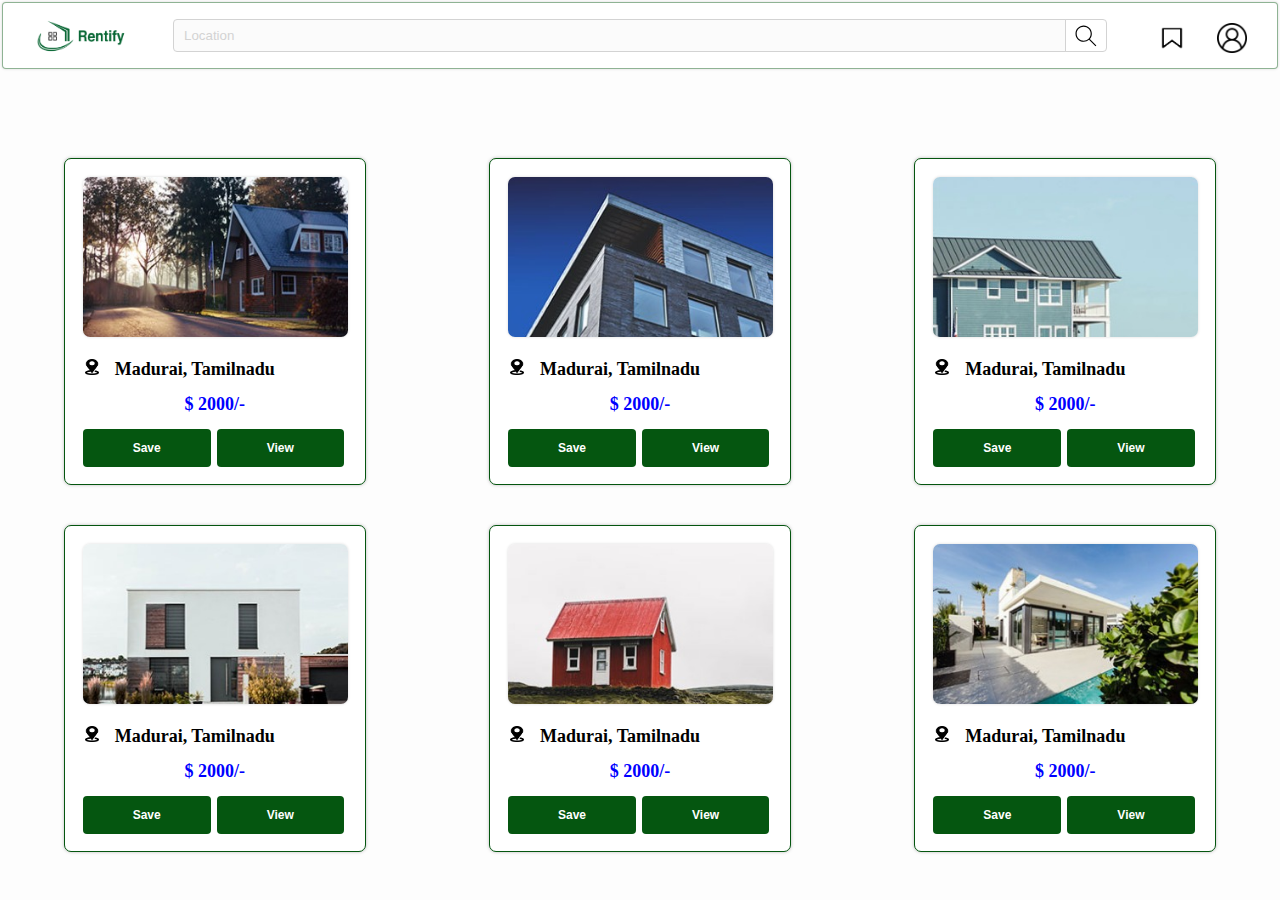
<file: index.html>
<html>
    <head>
        <link rel="stylesheet" href="../css/index.css">
    </head>
    <body>

        <div class="header">
            <div class="logo-side">
                <div class="logo-side-flex">
                    <img class="rentify-logo" src="../rentify-images/Rentify.png">
                </div>
            </div>
            <div class="search-side">
                <div class="search-side-flex">
                    <input class="text" type="text" placeholder="Location">
                    <button class="search">
                        <img class="search-image" src="../rentify-images/search.svg">
                        <div class="search-tooltip">Search</div>
                    </button>
                </div>
            </div>
            <div class="other-side">
                <div class="logo-side-flex">
                    <a href="../save.html">
                        <div class="save-image">
                            <img class="header-save-image" src="../rentify-images/—Pngtree—line icon save_5784773.png">
                            <div class="save-tooltip">Save</div>
                        </div>
                    </a>
                    <div>
                        <div class="header-login js-header-login">
                            <img class="header-save-image" src="../rentify-images/user.png">
                            <div class="login-tooltip">Login</div>
                        </div>
                    </div>
                </div>
                <div class="js-loginopacity">

                </div>
            </div>
        </div>


        <div class="grid-rentify">
            
            <div class="flex-rentify">
                <div class="rentifydetail">
                    <div class="rentify-image">
                            <img class="images" src="../rentify-images/WhatsApp Image 2024-06-06 at 3.03.54 PM (1).jpeg">
                    </div>
                    <div class="rentify-details">
                        <img class="location" src="../rentify-images/pngwing.com.png">
                        <div class="rentify-place">Madurai, Tamilnadu</div>
                        <div class="amount">
                            $ 2000/-
                        </div>
                        <div>
                            <button class="save">Save</button>
                            <a href="../view.html">  
                            <button class="view">View</button>
                            </a>
                        </div>
                    </div>
                </div>
            </div>
            
            <div class="flex-rentify">
                <div class="rentifydetail">
                    <div class="rentify-image">
                            <img class="images" src="../rentify-images/WhatsApp Image 2024-06-06 at 3.03.54 PM (2).jpeg">
                    </div>
                    <div class="rentify-details">
                        <img class="location" src="../rentify-images/pngwing.com.png">
                        <div class="rentify-place">Madurai, Tamilnadu</div>
                        <div class="amount">
                            $ 2000/-
                        </div>
                        <div>
                            <button class="save">Save</button>
                            <button class="view">View</button>
                        </div>
                    </div>
                </div>
            </div>

            <div class="flex-rentify">
                <div class="rentifydetail">
                    <div class="rentify-image">
                            <img class="images" src="../rentify-images/WhatsApp Image 2024-06-06 at 3.03.54 PM (3).jpeg">
                    </div>
                    <div class="rentify-details">
                        <img class="location" src="../rentify-images/pngwing.com.png">
                        <div class="rentify-place">Madurai, Tamilnadu</div>
                        <div class="amount">
                            $ 2000/-
                        </div>
                        <div>
                            <button class="save">Save</button>
                            <button class="view">View</button>
                        </div>
                    </div>
                </div>
            </div>

            <div class="flex-rentify">
                <div class="rentifydetail">
                    <div class="rentify-image">
                            <img class="images" src="../rentify-images/WhatsApp Image 2024-06-06 at 3.04.09 PM.jpeg">
                    </div>
                    <div class="rentify-details">
                        <img class="location" src="../rentify-images/pngwing.com.png">
                        <div class="rentify-place">Madurai, Tamilnadu</div>
                        <div class="amount">
                            $ 2000/-
                        </div>
                        <div>
                            <button class="save">Save</button>
                            <button class="view">View</button>
                        </div>
                    </div>
                </div>
            </div>

            <div class="flex-rentify">
                <div class="rentifydetail">
                    <div class="rentify-image">
                            <img class="images" src="../rentify-images/WhatsApp Image 2024-06-06 at 3.03.54 PM.jpeg">
                    </div>
                    <div class="rentify-details">
                        <img class="location" src="../rentify-images/pngwing.com.png">
                        <div class="rentify-place">Madurai, Tamilnadu</div>
                        <div class="amount">
                            $ 2000/-
                        </div>
                        <div>
                            <button class="save">Save</button>
                            <button class="view">View</button>
                        </div>
                    </div>
                </div>
            </div>

            <div class="flex-rentify">
                <div class="rentifydetail">
                    <div class="rentify-image">
                            <img class="images" src="../rentify-images/WhatsApp Image 2024-06-06 at 3.04.09 PM (1).jpeg">
                    </div>
                    <div class="rentify-details">
                        <img class="location" src="../rentify-images/pngwing.com.png">
                        <div class="rentify-place">Madurai, Tamilnadu</div>
                        <div class="amount">
                            $ 2000/-
                        </div>
                        <div>
                            <button class="save">Save</button>
                            <button class="view">View</button>
                        </div>
                    </div>
                </div>
            </div>
        </div>

        <script  type="module" src="../js/index.js"></script>
    </body>
</html>
</file>
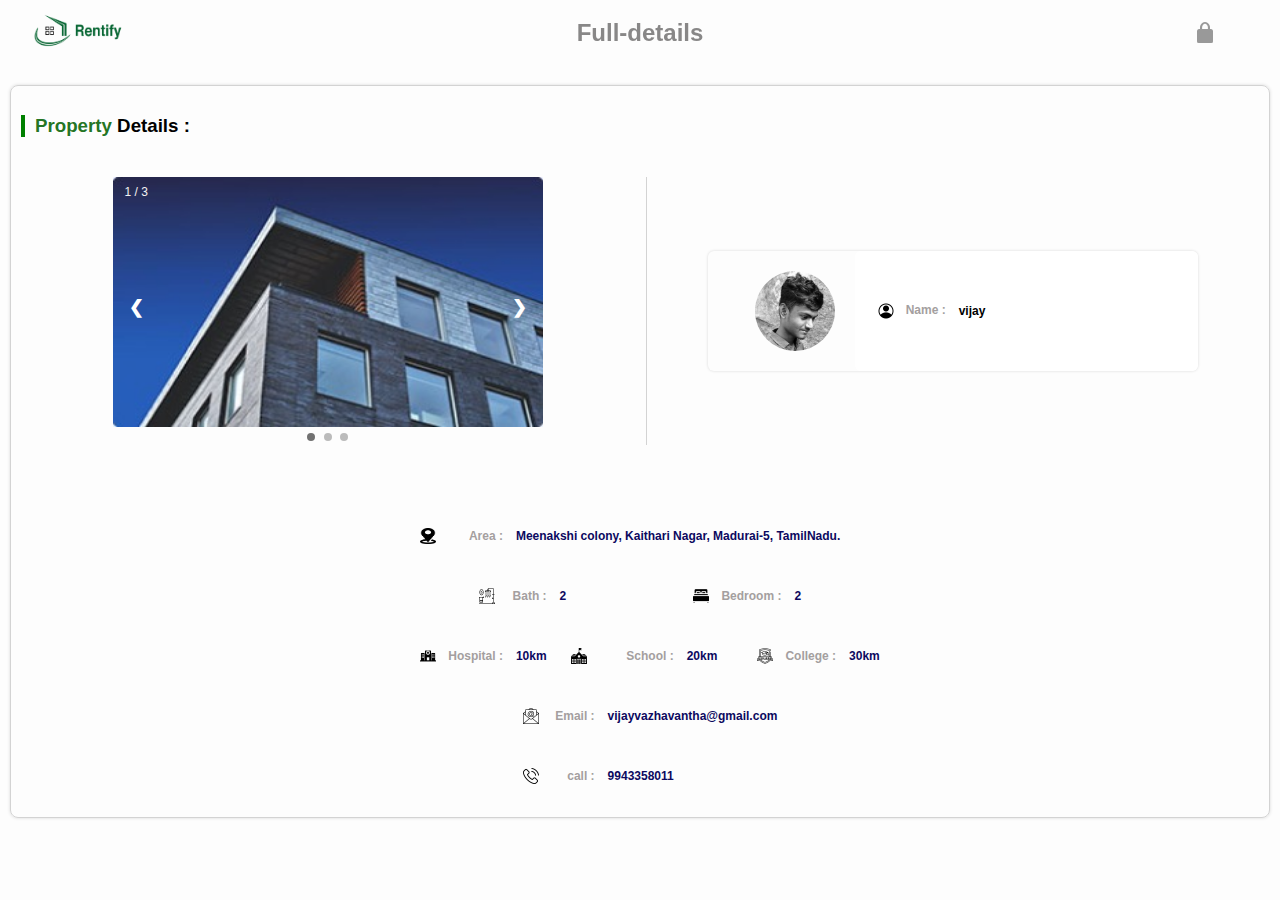
<file: fulldetail.html>
<html>
    <head>
        <link rel="stylesheet" href="saveslideimage.css">
        <link rel="stylesheet" href="fulldetail.css">
    </head>
    <body>

        <div class="header-side" style="z-index: 100;">
            <div class="logo-side">
                <div class="logo">
                    <img class="rentify-logo" src="Rentify.png">
                </div>
            </div>
            <div class="purpose-of-head">
                <div class="saves">
                    Full-details
                </div>
            </div>
            <div class="lock">
                <div class="logo">
                    <img src="checkout-lock-icon.png">
                </div>
            </div>
        </div>

        <div class="full-rentify-detail">
            <h3 class="perowner-heading"><span class="prop-design">Property</span> Details :</h3>
            <div class="gride-property">
                
                <div class="slideshow">
                    <div style="display:flex;justify-content: center;align-items: center;">
                    <!-- Slideshow container -->
                    <div class="slideshow-container">
        
                        <!-- Full-width images with number and caption text -->
                        <div class="mySlides fade" style="display:inline-block">
                        <div class="numbertext">1 / 3</div>
                        <img class="slideimage"src="WhatsApp Image 2024-06-06 at 3.03.54 PM (2).jpeg" style="width:100%">
                        </div>
                    
                        <div class="mySlides fade">
                        <div class="numbertext">2 / 3</div>
                        <img class="slideimage" src="WhatsApp Image 2024-06-07 at 8.22.19 PM (1).jpeg" style="width:100%">
                        
                        </div>
                    
                        <div class="mySlides fade">
                        <div class="numbertext">3 / 3</div>
                        <img class="slideimage" src="WhatsApp Image 2024-06-07 at 8.22.19 PM.jpeg" style="width:100%">
                        
                        </div>
                    
                        <!-- Next and previous buttons -->
                        <div class="prev" onclick="plusSlides(-1)">&#10094;</div>
                        <a class="next" onclick="plusSlides(1)">&#10095;</a>
                        </div>
                        <br>
                    </div>
        
                    <div>
                        <div style="text-align:center;">
                            <span class="dot" onclick="currentSlide(1)"></span>
                            <span class="dot" onclick="currentSlide(2)"></span>
                            <span class="dot" onclick="currentSlide(3)"></span>
                        </div>
                    </div>
                </div>

                <div class="owner-detaill">
                    <div class="owner-detail">
                        <div class="owner-image">
                            <div>
                                <img class="image" src="339056611_1387431208711129_6967902030961636431_n (2).jpg">
                            </div>
                        </div>
                        <div class="owner-details">
                            <table>
                                <tr>
                                    <td class="texts">
                                        <img class="logos" src="account.png">
                                        Name :
                                    </td>
                                    <td class="texts" style="color:black; padding-left:10px;">vijay</td>
                                </tr>
                            </table>
                        </div>
                    </div>
                </div>

            </div>
            
            
            <h3 class="perowner-heading"><span class="prop-design"></span> </h3>
            
            
            <div class="full-details">
                <table border="0">
                    <tr>
                        <td  class="texts" align="end">
                            <img class="logos" src="pngwing.com.png">
                        </td>
                        <td  class="texts" align="end">
                            Area :
                        </td>
                        <td colspan="7"  class="texts" style="color:rgb(12, 9, 95); padding-left:10px;">
                            Meenakshi colony, Kaithari Nagar, Madurai-5, TamilNadu.
                        </td>
                    </tr>
                    <tr>
                        <td align="end" colspan="2"  class="texts">
                            <img class="logos" src="shower.png">
                        
                        </td>
                        <td  class="texts" align="end">
                            Bath :
                        </td>
                        <td class="texts" style="color:rgb(12, 9, 95);padding-left:10px;">2</td>
                        <td align="end" colspan="2"  class="texts">
                            <img class="logos" src="double-bed.png">
                            
                        </td>
                        <td  class="texts" align="end">
                            Bedroom :
                        </td>
                        <td class="texts" style="color:rgb(12, 9, 95); padding-left:10px;
                        ">2</td>
                    </tr>
                    <tr>
                        <td align="end" class="texts">
                            <img class="logos" src="hospital-buildings (1).png">
                            
                        </td>
                        <td  class="texts" align="end">
                            Hospital :
                        </td>
                        <td  class="texts" style="color:rgb(12, 9, 95); padding-left:10px;">10km</td>
                        <td align="end" class="texts">
                            <img class="logos" src="school.png">
                        
                        </td>
                        <td  class="texts" align="end">
                            School :
                        </td>
                        <td  class="texts" style="color:rgb(12, 9, 95); padding-left:10px;">20km</td>
                        <td align="end" class="texts">
                            <img class="logos" src="college.png">
                            
                        </td>
                        <td  class="texts" align="end">
                            College :
                        </td>
                        <td  class="texts" style="color:rgb(12, 9, 95);padding-left:10px;">30km</td>
                    </tr>
                    <tr>
                        <td align="end" colspan="3"  class="texts">
                            <img class="logos" src="email.png">
                        
                        </td>
                        <td  class="texts" align="end">
                            Email :
                        </td>
                        <td colspan="5"  class="texts" style="color:rgb(12, 9, 95);padding-left:10px;">
                            vijayvazhavantha@gmail.com
                        </td>
                        
                    </tr>
                    <tr>
                        <td align="end" colspan="3"  class="texts">
                            <img class="logos" src="phone-call.png">
                        
                        </td>
                        <td  class="texts" align="end">
                            call :
                        </td>
                        <td  class="texts" style="color:rgb(12, 9, 95); padding-left:10px;">
                            9943358011
                        </td>
                    </tr>
                </table>
            </div>
        </div>
        <script src="saveslideimage.js"></script>
    </body>
</html>
</file>
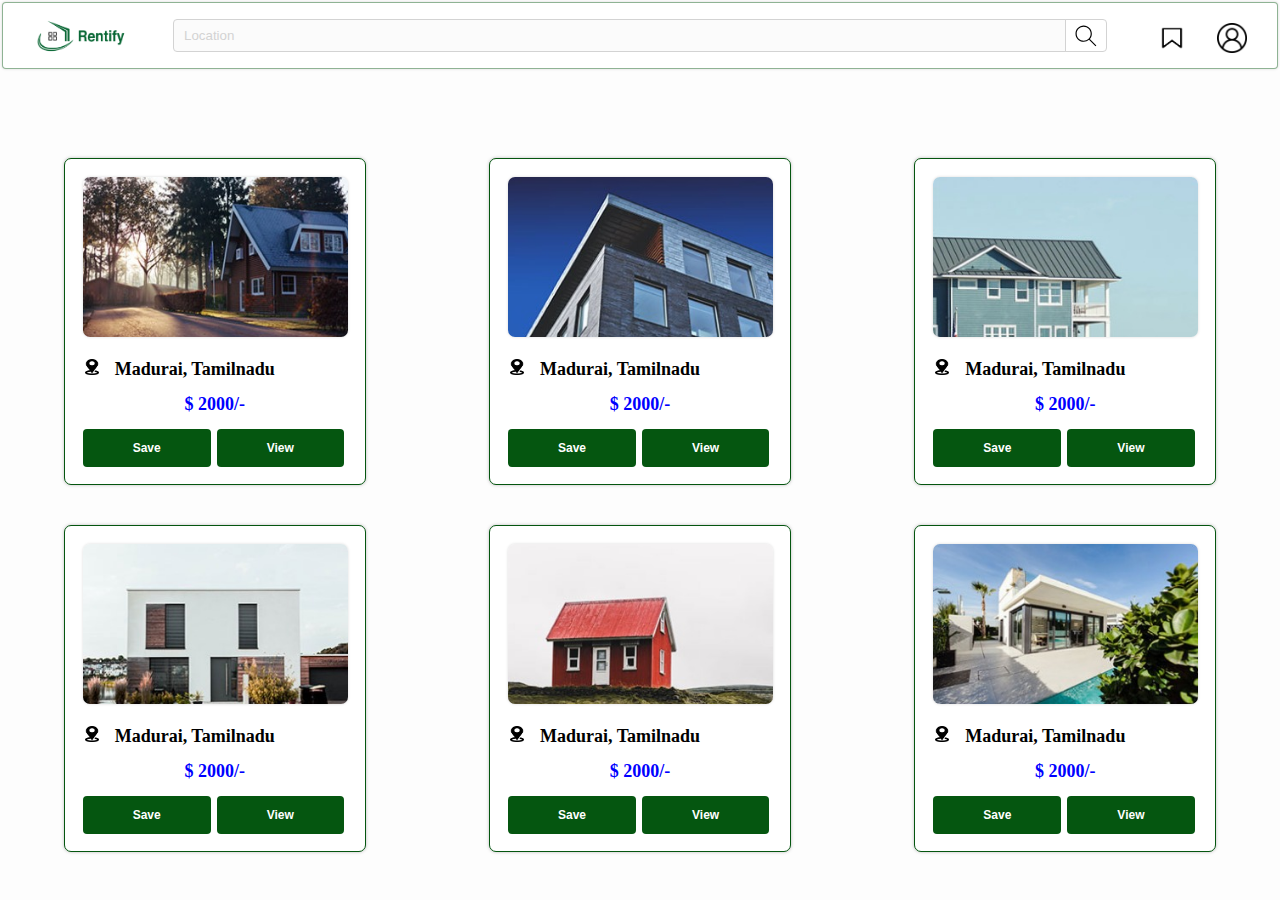
<file: main.html>
<html>
    <head>
        <link rel="stylesheet" href="index.css">
    </head>
    <body>

        <div class="header">
            <div class="logo-side">
                <div class="logo-side-flex">
                    <img class="rentify-logo" src="Rentify.png">
                </div>
            </div>
            <div class="search-side">
                <div class="search-side-flex">
                    <input class="text" type="text" placeholder="Location">
                    <button class="search">
                        <img class="search-image" src="search.svg">
                        <div class="search-tooltip">Search</div>
                    </button>
                </div>
            </div>
            <div class="other-side">
                <div class="logo-side-flex">
                    <a href="save.html">
                        <div class="save-image">
                            <img class="header-save-image" src="—Pngtree—line icon save_5784773.png">
                            <div class="save-tooltip">Save</div>
                        </div>
                    </a>
                    <div>
                        <div class="header-login js-header-login">
                            <img class="header-save-image" src="user.png">
                            <div class="login-tooltip">Login</div>
                        </div>
                    </div>
                </div>
                <div class="js-loginopacity">

                </div>
            </div>
        </div>


        <div class="grid-rentify">
            
            <div class="flex-rentify">
                <div class="rentifydetail">
                    <div class="rentify-image">
                            <img class="images" src="WhatsApp Image 2024-06-06 at 3.03.54 PM (1).jpeg">
                    </div>
                    <div class="rentify-details">
                        <img class="location" src="pngwing.com.png">
                        <div class="rentify-place">Madurai, Tamilnadu</div>
                        <div class="amount">
                            $ 2000/-
                        </div>
                        <div>
                            <button class="save">Save</button>
                            <a href="view.html">  
                                <button class="view">View</button>
                            </a>
                        </div>
                    </div>
                </div>
            </div>
            
            <div class="flex-rentify">
                <div class="rentifydetail">
                    <div class="rentify-image">
                            <img class="images" src="WhatsApp Image 2024-06-06 at 3.03.54 PM (2).jpeg">
                    </div>
                    <div class="rentify-details">
                        <img class="location" src="pngwing.com.png">
                        <div class="rentify-place">Madurai, Tamilnadu</div>
                        <div class="amount">
                            $ 2000/-
                        </div>
                        <div>
                            <button class="save">Save</button>
                            <button class="view">View</button>
                        </div>
                    </div>
                </div>
            </div>

            <div class="flex-rentify">
                <div class="rentifydetail">
                    <div class="rentify-image">
                            <img class="images" src="WhatsApp Image 2024-06-06 at 3.03.54 PM (3).jpeg">
                    </div>
                    <div class="rentify-details">
                        <img class="location" src="pngwing.com.png">
                        <div class="rentify-place">Madurai, Tamilnadu</div>
                        <div class="amount">
                            $ 2000/-
                        </div>
                        <div>
                            <button class="save">Save</button>
                            <button class="view">View</button>
                        </div>
                    </div>
                </div>
            </div>

            <div class="flex-rentify">
                <div class="rentifydetail">
                    <div class="rentify-image">
                            <img class="images" src="WhatsApp Image 2024-06-06 at 3.04.09 PM.jpeg">
                    </div>
                    <div class="rentify-details">
                        <img class="location" src="pngwing.com.png">
                        <div class="rentify-place">Madurai, Tamilnadu</div>
                        <div class="amount">
                            $ 2000/-
                        </div>
                        <div>
                            <button class="save">Save</button>
                            <button class="view">View</button>
                        </div>
                    </div>
                </div>
            </div>

            <div class="flex-rentify">
                <div class="rentifydetail">
                    <div class="rentify-image">
                            <img class="images" src="WhatsApp Image 2024-06-06 at 3.03.54 PM.jpeg">
                    </div>
                    <div class="rentify-details">
                        <img class="location" src="pngwing.com.png">
                        <div class="rentify-place">Madurai, Tamilnadu</div>
                        <div class="amount">
                            $ 2000/-
                        </div>
                        <div>
                            <button class="save">Save</button>
                            <button class="view">View</button>
                        </div>
                    </div>
                </div>
            </div>

            <div class="flex-rentify">
                <div class="rentifydetail">
                    <div class="rentify-image">
                            <img class="images" src="WhatsApp Image 2024-06-06 at 3.04.09 PM (1).jpeg">
                    </div>
                    <div class="rentify-details">
                        <img class="location" src="pngwing.com.png">
                        <div class="rentify-place">Madurai, Tamilnadu</div>
                        <div class="amount">
                            $ 2000/-
                        </div>
                        <div>
                            <button class="save">Save</button>
                            <button class="view">View</button>
                        </div>
                    </div>
                </div>
            </div>
        </div>

        <script  type="module" src="index.js"></script>
    </body>
</html>
</file>
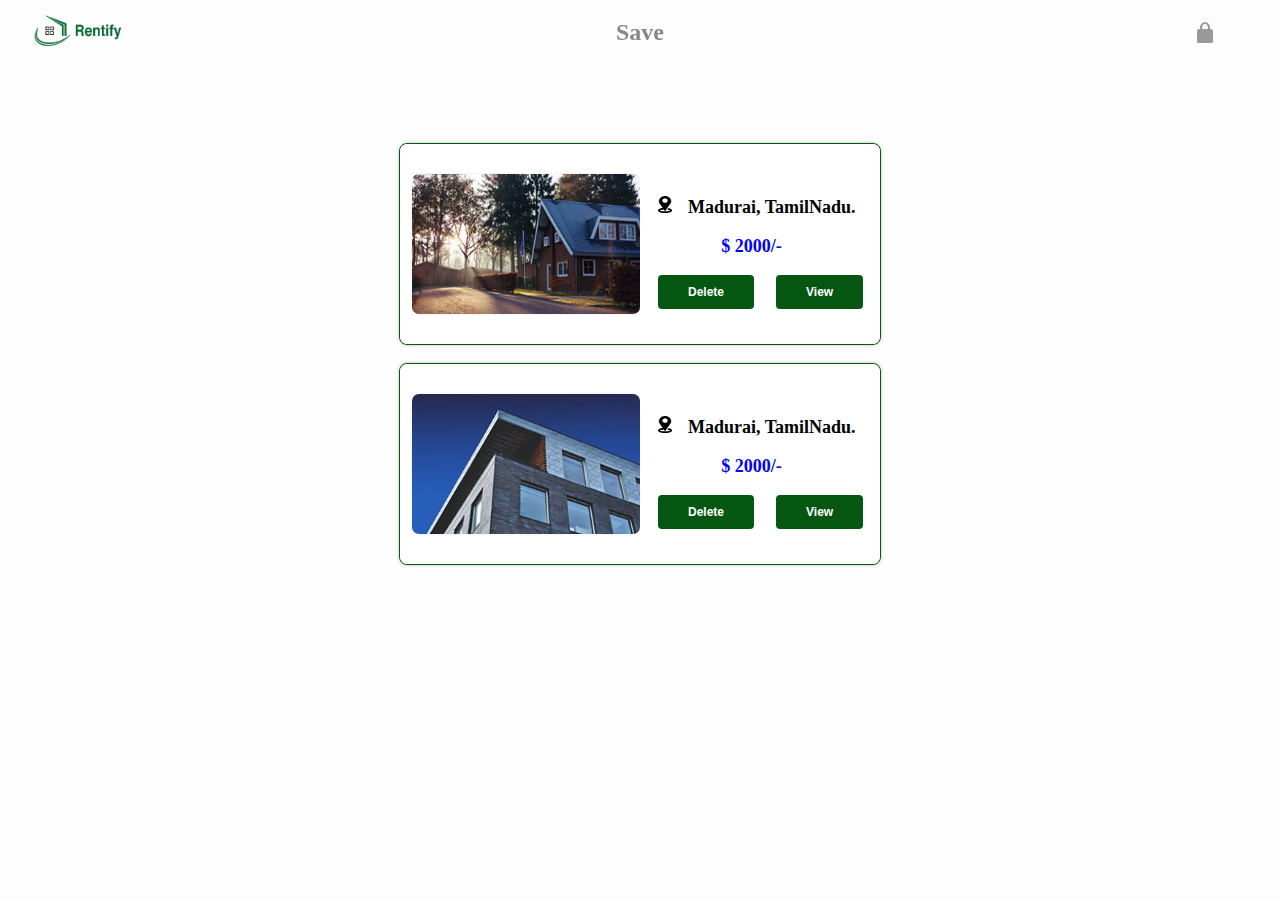
<file: save.html>
<html>
    <head>
        <link rel="stylesheet" href="save.css">
    </head>
    <body>
        <div class="header-side">
            <div class="logo-side">
                <div class="logo">
                    <img class="rentify-logo" src="Rentify.png">
                </div>
            </div>
            <div class="purpose-of-head">
                <div class="save">
                    Save
                </div>
            </div>
            <div class="lock">
                <div class="logo">
                    <img src="checkout-lock-icon.png">
                </div>
            </div>
        </div>

        
        <div class="js-save-rentify fullsaved-rentify">
            <div class="save-rentify-inorder">
                <div class="saved-rentify">
                    <div class="right-side">
                            <img class="images" src="WhatsApp Image 2024-06-06 at 3.03.54 PM (1).jpeg">
                    </div>
                    <div class="left-side">
                        <div>
                            <img class="location-icon" style="display:inline-block" src="pngwing.com.png">
                            <div class="detail" style="display:inline-block">Madurai, TamilNadu.</div>
                            <div class="amount">
                                $ 2000/-
                            </div>
                            <button class="save-button">Delete</button>
                            <button class="view-button">View</button>
                        </div>
                    </div>
                </div>
            </div>
            <div class="save-rentify-inorder">
                <div class="saved-rentify">
                    <div class="right-side">
                            <img class="images" src="WhatsApp Image 2024-06-06 at 3.03.54 PM (2).jpeg">
                    </div>
                    <div class="left-side">
                        <div>
                            <img class="location-icon" style="display:inline-block" src="pngwing.com.png">
                            <div class="detail" style="display:inline-block">Madurai, TamilNadu.</div>
                            <div class="amount">
                                $ 2000/-
                            </div>
                            <button class="save-button">Delete</button>
                            <button class="view-button">View</button>
                        </div>
                    </div>
                </div>
            </div>
        </div>
        
        
    </body>
</html>
</file>
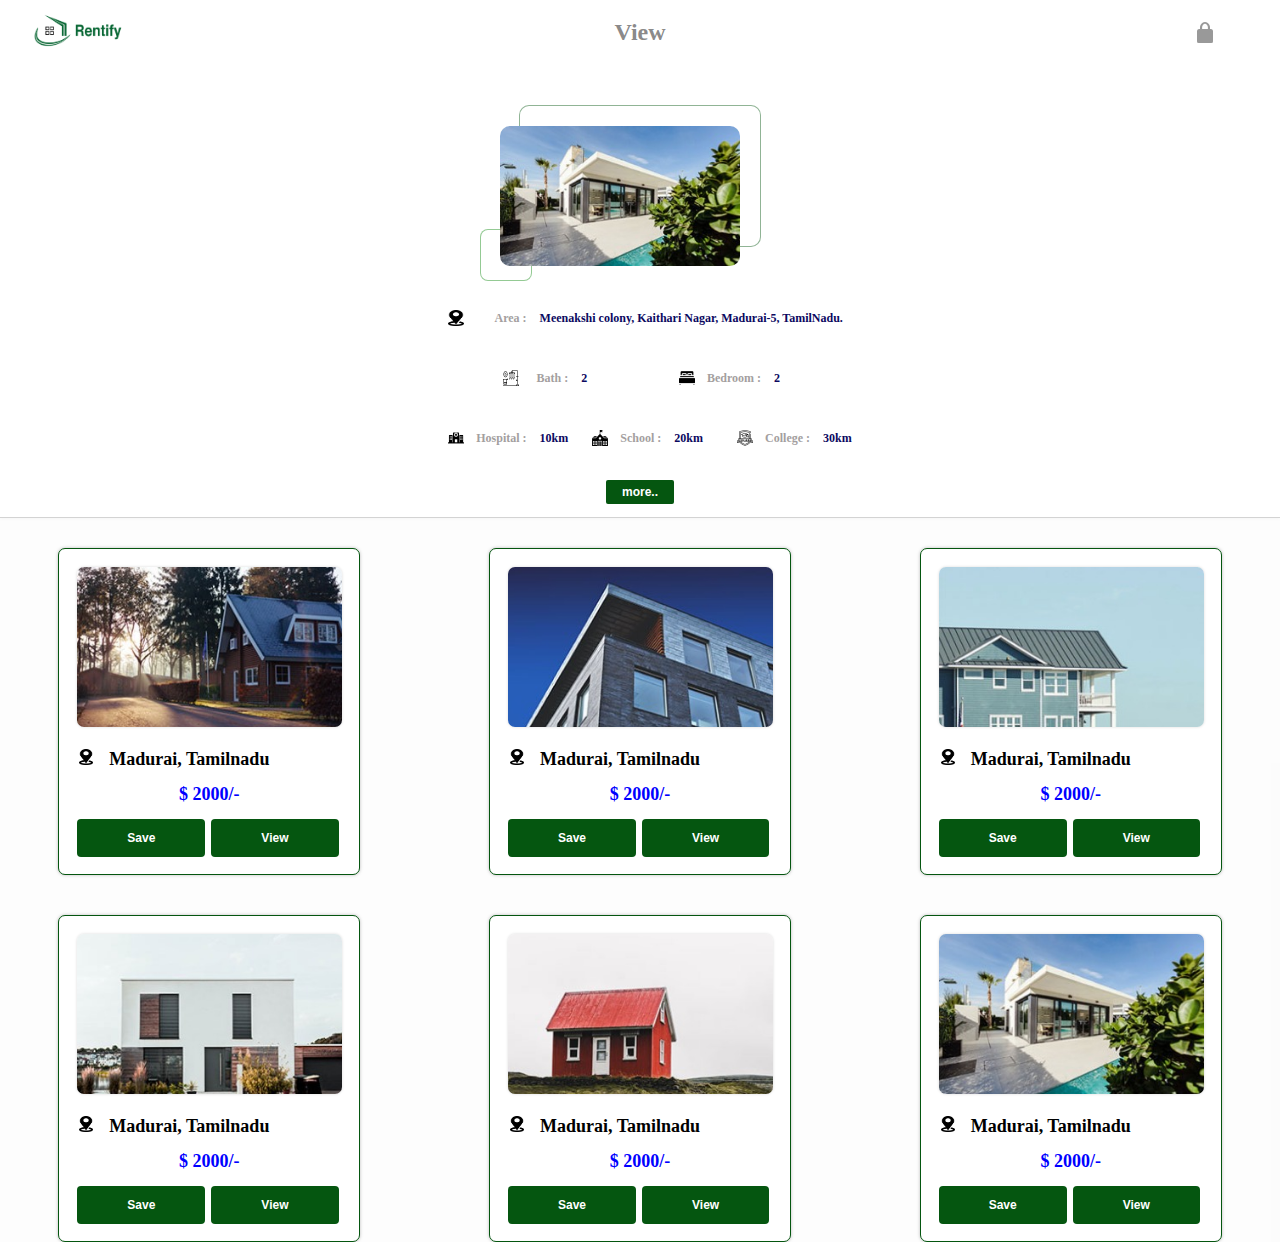
<file: view.html>
<html>
    <head>
        <link rel="stylesheet" href="view.css">
    </head>
    <body>
        <div class="header-side" style="z-index: 100;">
            <div class="logo-side">
                <div class="logo">
                    <img class="rentify-logo" src="Rentify.png">
                </div>
            </div>
            <div class="purpose-of-head">
                <div class="saves">
                    View
                </div>
            </div>
            <div class="lock">
                <div class="logo">
                    <img src="checkout-lock-icon.png">
                </div>
            </div>
        </div>

        <div style="box-shadow: 0 0 3.5px rgba(0,0,0,0.262) ;">
            <div class="view-image-side">
                <div class="image-border">
                    <img class="image" style="z-index:50;" src="WhatsApp Image 2024-06-06 at 3.04.09 PM (1).jpeg">
                    <div style="width:50px; height:50px;background-color:white;position:absolute; bottom:-35;left:-40; border-style: solid; border-width: 0.5px;border-radius: 8px; border-color:rgba(0, 128, 0, 0.42); ">

                    </div>
                </div>
                
            </div>
    
            
            <div class="full-details">
                <table border="0">
                    <tr>
                        <td  class="texts" align="end">
                            <img class="logos" src="pngwing.com.png">
                        </td>
                        <td  class="texts" align="end">
                            Area :
                        </td>
                        <td colspan="7"  class="texts" style="color:rgb(12, 9, 95); padding-left:10px;">
                            Meenakshi colony, Kaithari Nagar, Madurai-5, TamilNadu.
                        </td>
                    </tr>
                    <tr>
                        <td align="end" colspan="2"  class="texts">
                            <img class="logos" src="shower.png">
                        
                        </td>
                        <td  class="texts" align="end">
                            Bath :
                        </td>
                        <td class="texts" style="color:rgb(12, 9, 95);padding-left:10px;">2</td>
                        <td align="end" colspan="2"  class="texts">
                            <img class="logos" src="double-bed.png">
                            
                        </td>
                        <td  class="texts" align="end">
                            Bedroom :
                        </td>
                        <td class="texts" style="color:rgb(12, 9, 95); padding-left:10px;
                        ">2</td>
                    </tr>
                    <tr>
                        <td align="end" class="texts">
                            <img class="logos" src="hospital-buildings (1).png">
                            
                        </td>
                        <td  class="texts" align="end">
                            Hospital :
                        </td>
                        <td  class="texts" style="color:rgb(12, 9, 95); padding-left:10px;">10km</td>
                        <td align="end" class="texts">
                            <img class="logos" src="school.png">
                        
                        </td>
                        <td  class="texts" align="end">
                            School :
                        </td>
                        <td  class="texts" style="color:rgb(12, 9, 95); padding-left:10px;">20km</td>
                        <td align="end" class="texts">
                            <img class="logos" src="college.png">
                            
                        </td>
                        <td  class="texts" align="end">
                            College :
                        </td>
                        <td  class="texts" style="color:rgb(12, 9, 95);padding-left:10px;">30km</td>
                    </tr>
                    <tr>
                        <td align="center" colspan="9"  class="texts">
                            <a href="fulldetail.html">
                            <button class="more">more..</button>
                            </a>
                        </td>
                    </tr>
                    
                </table>
            </div>
        </div>    
        

        <div class="view-image-side3">
            <div class="grid-rentify">
            
                <div class="flex-rentify">
                    <div class="rentifydetail">
                        <div class="rentify-image">
                                <img class="images" src="WhatsApp Image 2024-06-06 at 3.03.54 PM (1).jpeg">
                        </div>
                        <div class="rentify-details">
                            <img class="location" src="pngwing.com.png">
                            <div class="rentify-place">Madurai, Tamilnadu</div>
                            <div class="amount">
                                $ 2000/-
                            </div>
                            <div>
                                <button class="save">Save</button>
                                <button class="view">View</button>
                            </div>
                        </div>
                    </div>
                </div>
                
                <div class="flex-rentify">
                    <div class="rentifydetail">
                        <div class="rentify-image">
                                <img class="images" src="WhatsApp Image 2024-06-06 at 3.03.54 PM (2).jpeg">
                        </div>
                        <div class="rentify-details">
                            <img class="location" src="pngwing.com.png">
                            <div class="rentify-place">Madurai, Tamilnadu</div>
                            <div class="amount">
                                $ 2000/-
                            </div>
                            <div>
                                <button class="save">Save</button>
                                <button class="view">View</button>
                            </div>
                        </div>
                    </div>
                </div>
    
                <div class="flex-rentify">
                    <div class="rentifydetail">
                        <div class="rentify-image">
                                <img class="images" src="WhatsApp Image 2024-06-06 at 3.03.54 PM (3).jpeg">
                        </div>
                        <div class="rentify-details">
                            <img class="location" src="pngwing.com.png">
                            <div class="rentify-place">Madurai, Tamilnadu</div>
                            <div class="amount">
                                $ 2000/-
                            </div>
                            <div>
                                <button class="save">Save</button>
                                <button class="view">View</button>
                            </div>
                        </div>
                    </div>
                </div>
    
                <div class="flex-rentify">
                    <div class="rentifydetail">
                        <div class="rentify-image">
                                <img class="images" src="WhatsApp Image 2024-06-06 at 3.04.09 PM.jpeg">
                        </div>
                        <div class="rentify-details">
                            <img class="location" src="pngwing.com.png">
                            <div class="rentify-place">Madurai, Tamilnadu</div>
                            <div class="amount">
                                $ 2000/-
                            </div>
                            <div>
                                <button class="save">Save</button>
                                <button class="view">View</button>
                            </div>
                        </div>
                    </div>
                </div>
    
                <div class="flex-rentify">
                    <div class="rentifydetail">
                        <div class="rentify-image">
                                <img class="images" src="WhatsApp Image 2024-06-06 at 3.03.54 PM.jpeg">
                        </div>
                        <div class="rentify-details">
                            <img class="location" src="pngwing.com.png">
                            <div class="rentify-place">Madurai, Tamilnadu</div>
                            <div class="amount">
                                $ 2000/-
                            </div>
                            <div>
                                <button class="save">Save</button>
                                <button class="view">View</button>
                            </div>
                        </div>
                    </div>
                </div>
    
                <div class="flex-rentify">
                    <div class="rentifydetail">
                        <div class="rentify-image">
                                <img class="images" src="WhatsApp Image 2024-06-06 at 3.04.09 PM (1).jpeg">
                        </div>
                        <div class="rentify-details">
                            <img class="location" src="pngwing.com.png">
                            <div class="rentify-place">Madurai, Tamilnadu</div>
                            <div class="amount">
                                $ 2000/-
                            </div>
                            <div>
                                <button class="save">Save</button>
                                <button class="view">View</button>
                            </div>
                        </div>
                    </div>
                </div>
            </div>
        </div>
    </body>
</html>
</file>
<file: css/index.css>
body{
    padding-top:150px;
    background-color: rgba(252, 252, 252, 0.804);
}
.rentify-logo{
    width:100px;
}
.rentifydetail{
    width: 300px;
    background-color: white;
    border-style:solid;
    border-width:1px;
    border-color: rgb(5, 86, 16);
    border-radius: 7px;
    box-shadow: 0 0 3.5px rgba(0,0,0,0.262);
    
}
.rentify-image{
    width: 300px;
    height: 200px;
}
.rentify-details{
    width: 300px;
    height: 125px;
}
.images{
    width:265px;
    height: 160px;
    object-fit: cover;
    margin:0px;
    margin-top: 18px;
    margin-left: 18px;
    border-style: solid;
    border:none;
    border-radius: 7px;
    box-shadow: 0 0 3px rgba(0,0,0,0.15);
}
.rentify-place{
    font-weight:bold;
    font-size: 18px;
    margin:0px;
    margin-left:12px; 
    display:inline-block;
}
.save,.view{
    margin:0px;
    margin-left:18px;
    background-color:rgb(5, 86, 16);
    padding:0px;
    padding-top:12px;
    padding-bottom:12px;
    padding-left:50px;
    padding-right:50px;
    border-style:solid;
    border:none;
    border-radius:4px;
    font-size:12px;
    font-weight:bold;
    color:white;
    cursor: pointer;
}
.view{
    margin-left:2px;
}
.save:hover{
    background-color: white;
    color:rgb(5, 86, 16);
    border-style:solid;
    border-color:rgb(5, 86, 16);
    border-style: solid;
    border-width: 1px;
    border-color:rgb(5, 86, 16);
    padding-top:11px;
    padding-bottom:11px;
    padding-left:49px;
    padding-right:49px;
}
.view:hover{
    background-color: white;
    color:rgb(5, 86, 16);
    border-style: solid;
    border-width: 1px;
    border-color:rgb(5, 86, 16);
    padding-top:11px;
    padding-bottom:11px;
    padding-left:49px;
    padding-right:49px;
}
.grid-rentify{
    display:grid;
    grid-template-columns: 1fr 1fr 1fr 1fr;
    row-gap: 40px;
    column-gap: 12px;
    align-items: center;
}
.flex-rentify{
    display:flex;
    justify-content: center;
    align-items: center;
}
.header{
    position:fixed;
    top:2;
    right:2;
    left:2;
    height:65px;
    display:flex;
    border-style: solid;
    border-width: 1px;
    border-color:rgba(5, 86, 16, 0.447);
    border-radius:4px;
    background-color: white;
    z-index:100;
    box-shadow: 0 0 3px rgba(0,0,0,0.15);
}
.logo-side{
    width:150px;
    border-radius:6px;
}
.search-side{
    flex:1;
    border-radius:6px;
}
.other-side{
    width:150px;
    border-radius:6px;
    position:relative;
}
.logo-side-flex{
    display:flex;
    justify-content: center;
    align-items: center;
    height: 70px;
}
.search-side-flex{
    display:flex;
    align-items: center;
    height: 65px;
    margin:0px;
    margin-left:20px;
    margin-right:20px;
}
.text{
    width:100%;
    padding:0px;
    padding-top:8px;
    padding-bottom:8px;
    padding-left:10px;
    padding-right:10px;
    border-style:solid;
    border-width:1px;
    border-color:lightgray;
    border-top-left-radius:4px;
    border-bottom-left-radius:4px;
    background-color: rgb(251, 251, 251);
}
.text::placeholder{
    color:lightgray;
}
.search{
    padding:0px;
    padding-top:5px;
    padding-bottom:4px;
    padding-left:6px;
    padding-right:6px;
    border-style:solid;
    border-width:1px;
    border-color:lightgray;
    margin-left:-4px;
    border-top-right-radius:4px;
    border-bottom-right-radius:4px;
    background-color: white;
    cursor:pointer;
    position:relative;
}
.header-save-image{
    width:30px;
    height: 30px;
}
.save-image{
    cursor: pointer;
    position:relative;
}
.header-login{
    width:30px;
    height:30px;
    background-color: white;
    border-radius:50px;
    margin-left:30px;
    cursor: pointer;
    position:relative;
}
.search-image{
    width:28px;
    height:22px;
    object-fit: cover;
}
.search-tooltip,.save-tooltip,.login-tooltip{
    position:absolute;
    bottom:-39;
    left:0;
    background-color:white;
    padding:0;
    padding-top:2px;
    padding-bottom:2px;
    padding-right:4px;
    padding-left:4px;
    font-size:12px;
    border-style:solid;
    border-width:1px;
    border-color:lightgray;
    border-radius:2px;
    color:rgb(105, 105, 105);
    opacity: 0;
}
.search:hover .search-tooltip,.save-image:hover .save-tooltip,.header-login:hover .login-tooltip{
    opacity:1;
}
.search .search-tooltip,.save-image:hover .save-tooltip,.header-login .login-tooltip{
    pointer-events: none;
}
.login-side{
    position:absolute;
    bottom:-110;
    right:0;
    left:0;
    height:106px;
    background-color: white;
    border-style: solid;
    border-width: 1px;
    border-color:rgba(5, 86, 16, 0.447);
    border-radius:4px;
    background-color: white;
    z-index:100;
    opacity: 1;
    box-shadow: 0 0 3px rgba(0,0,0,0.15);
}
.buyer-tooltip,.seller-tooltip{
    margin:2px 2px 2px 2px;
    height:50px;
    display: flex;
    justify-content: center;
    align-items: center;
    cursor: pointer;
}
.buyer-tooltip:hover,.seller-tooltip:hover{
    background-color: rgba(14, 149, 32, 0.693);
    color:white;
}

@media(max-width:630px){
    .grid-rentify{
        grid-template-columns: 1fr;
    }
}

@media(min-width:631px) and (max-width:953px){
    .grid-rentify{
        grid-template-columns: 1fr 1fr;
    }
} 

@media(min-width:954px) and (max-width:1280px){
    .grid-rentify{
        grid-template-columns: 1fr 1fr 1fr;
    }
}

@media(min-width:1281px){
    .grid-rentify{
        grid-template-columns: 1fr 1fr 1fr 1fr;
    }
}

.location{
    width:14px;
    height:16px;
    display:inline-block;
    margin:0;
    margin-left:20px;
}

.amount{
    display:flex;
    justify-content: center;
    align-items: center;
    font-size:18px;
    font-weight:bold;
    color:rgb(0, 0, 255);
    margin:0px;
    margin-top:14px;
    margin-bottom:14px;
}
</file>
<file: saveslideimage.css>
* {box-sizing: border-box}
body {font-family: Verdana, sans-serif; margin:0}
.mySlides {display: none}
img {vertical-align: middle;}

/* Slideshow container */
.slideshow-container {
  width: 430px;
  height:250px;
  position: relative;
  margin: auto;
  margin:0px;
  background-color: white;
  padding:0px;
  object-fit: cover;
  border-style: solid;
  border:none;
  border-radius:4px;
}
.slideimage{
    width: 430px;
    height:250px;
}

/* Next & previous buttons */
.prev, .next {
  cursor: pointer;
  position: absolute;
  top: 50%;
  width: auto;
  padding: 16px;
  margin-top: -22px;
  color: white;
  font-weight: bold;
  font-size: 18px;
  transition: 0.6s ease;
  border-radius: 0 3px 3px 0;
  user-select: none;
}

/* Position the "next button" to the right */
.next {
  right: 0;
  border-radius: 3px 0 0 3px;
}

/* On hover, add a black background color with a little bit see-through */
.prev:hover, .next:hover {
  background-color: rgba(0,0,0,0.8);
}

/* Caption text */
.text {
  color: #f2f2f2;
  font-size: 15px;
  padding: 8px 12px;
  position: absolute;
  bottom: 8px;
  width: 100%;
  text-align: center;
}

/* Number text (1/3 etc) */
.numbertext {
  color: #f2f2f2;
  font-size: 12px;
  padding: 8px 12px;
  position: absolute;
  top: 0;
}

/* The dots/bullets/indicators */
.dot {
  cursor: pointer;
  height: 8px;
  width: 8px;
  margin: 0 2px;
  background-color: #bbb;
  border-radius: 50%;
  display: inline-block;
  transition: background-color 0.6s ease;
}

.active, .dot:hover {
  background-color: #717171;
}

/* Fading animation */
.fade {
  animation-name: fade;
  animation-duration: 1.5s;
}

@keyframes fade {
  from {opacity: .4} 
  to {opacity: 1}
}

/* On smaller screens, decrease text size */
@media only screen and (max-width: 300px) {
  .prev, .next,.text {font-size: 11px}
}
</file>
<file: fulldetail.css>
body{
    padding-top:75px;
    background-color: rgba(252, 252, 252, 0.804);
}
.owner-detail{
    display: flex;
    width:490px;
    height:120px;
    border-style:solid;
    border:none;
    box-shadow:  0 0 3px rgba(0,0,0,0.15);
    border-radius:6px; 
}
.owner-image{
    width:150px;
    display:flex;
    justify-content:right;
    align-items: center;
    padding-right:20px;
}
.owner-details{
    width:350px;
    background-color: white;
    display: flex;
    justify-content:left;
    align-items:center;
    border-radius:6px; 

}
.image{
    width:80px;
    height:80px;
    border-style: solid;
    border:none;
    border-radius: 50px;
    object-fit: cover;
}
.prop-design{
    color:rgba(5, 99, 5, 0.898);
}
.perowner-heading{
    color:black;
    border-style:solid;
    border-right-width:0px;
    border-top-width:0px;
    border-bottom-width: 0px;
    border-left-width:4px;
    padding:0px;
    padding-left:10px;
    border-color: green;
}
.logos{
    width:16px;
    height:16px;
    margin:20px;
    margin-right:8px;
}
.texts{
    font-size:12px;
    color:rgb(164, 159, 159);
    font-weight:bold;
    margin:0px;
}
.owner-detaill{
    display:flex;
    justify-content: center;
    align-items: center;
    border-style:solid;
    border-width:1px;
    border-top-width:0px;
    border-right-width:0px;
    border-bottom-width:0px;
    border-color:lightgray;
}
.gride-property{
    display:grid;
    grid-template-columns: 1fr 1fr;
    row-gap: 12px;
    column-gap: 12px;
    margin-top:40px;
    margin-bottom:40px;
}
@media(max-width:1090px){
    .gride-property{
        grid-template-columns: 1fr;
    }
    .owner-detaill{
        border-style: solid;
        border:none;
        margin-top:50px;
    }
}
.full-details{
    display:flex;
    justify-content: center;
    align-items: center;
    padding-top:20px;
}
.full-rentify-detail{
    margin:10px;
    border-style:solid;
    border-width:0.5px;
    border-color:lightgray;
    border-radius: 8px;
    box-shadow: 0 0 3.5px rgba(0,0,0,0.15);

    padding:10px;
}
.header-side{
    display:flex;
    position:fixed;
    right:0;
    left:0;
    top:0;
    height:65px;
    background-color:rgba(252, 252, 252, 0.804);
}
.logo-side{
    width:150px;  
}
.purpose-of-head{
    flex:1;
}
.lock{
    width:150px;
}
.logo,.saves{
    display: flex;
    justify-content: center;
    align-items: center;
    height:65px;
}
.rentify-logo{
    width:100px;
}
.saves{
    font-size:24px;
    font-weight:bold;
    color:rgba(101, 100, 100, 0.769);
}
</file>
<file: index.css>
body{
    padding-top:150px;
    background-color: rgba(252, 252, 252, 0.804);
}
.rentify-logo{
    width:100px;
}
.rentifydetail{
    width: 300px;
    background-color: white;
    border-style:solid;
    border-width:1px;
    border-color: rgb(5, 86, 16);
    border-radius: 7px;
    box-shadow: 0 0 3.5px rgba(0,0,0,0.262);
    
}
.rentify-image{
    width: 300px;
    height: 200px;
}
.rentify-details{
    width: 300px;
    height: 125px;
}
.images{
    width:265px;
    height: 160px;
    object-fit: cover;
    margin:0px;
    margin-top: 18px;
    margin-left: 18px;
    border-style: solid;
    border:none;
    border-radius: 7px;
    box-shadow: 0 0 3px rgba(0,0,0,0.15);
}
.rentify-place{
    font-weight:bold;
    font-size: 18px;
    margin:0px;
    margin-left:12px; 
    display:inline-block;
}
.save,.view{
    margin:0px;
    margin-left:18px;
    background-color:rgb(5, 86, 16);
    padding:0px;
    padding-top:12px;
    padding-bottom:12px;
    padding-left:50px;
    padding-right:50px;
    border-style:solid;
    border:none;
    border-radius:4px;
    font-size:12px;
    font-weight:bold;
    color:white;
    cursor: pointer;
}
.view{
    margin-left:2px;
}
.save:hover{
    background-color: white;
    color:rgb(5, 86, 16);
    border-style:solid;
    border-color:rgb(5, 86, 16);
    border-style: solid;
    border-width: 1px;
    border-color:rgb(5, 86, 16);
    padding-top:11px;
    padding-bottom:11px;
    padding-left:49px;
    padding-right:49px;
}
.view:hover{
    background-color: white;
    color:rgb(5, 86, 16);
    border-style: solid;
    border-width: 1px;
    border-color:rgb(5, 86, 16);
    padding-top:11px;
    padding-bottom:11px;
    padding-left:49px;
    padding-right:49px;
}
.grid-rentify{
    display:grid;
    grid-template-columns: 1fr 1fr 1fr 1fr;
    row-gap: 40px;
    column-gap: 12px;
    align-items: center;
}
.flex-rentify{
    display:flex;
    justify-content: center;
    align-items: center;
}
.header{
    position:fixed;
    top:2;
    right:2;
    left:2;
    height:65px;
    display:flex;
    border-style: solid;
    border-width: 1px;
    border-color:rgba(5, 86, 16, 0.447);
    border-radius:4px;
    background-color: white;
    z-index:100;
    box-shadow: 0 0 3px rgba(0,0,0,0.15);
}
.logo-side{
    width:150px;
    border-radius:6px;
}
.search-side{
    flex:1;
    border-radius:6px;
}
.other-side{
    width:150px;
    border-radius:6px;
    position:relative;
}
.logo-side-flex{
    display:flex;
    justify-content: center;
    align-items: center;
    height: 70px;
}
.search-side-flex{
    display:flex;
    align-items: center;
    height: 65px;
    margin:0px;
    margin-left:20px;
    margin-right:20px;
}
.text{
    width:100%;
    padding:0px;
    padding-top:8px;
    padding-bottom:8px;
    padding-left:10px;
    padding-right:10px;
    border-style:solid;
    border-width:1px;
    border-color:lightgray;
    border-top-left-radius:4px;
    border-bottom-left-radius:4px;
    background-color: rgb(251, 251, 251);
}
.text::placeholder{
    color:lightgray;
}
.search{
    padding:0px;
    padding-top:5px;
    padding-bottom:4px;
    padding-left:6px;
    padding-right:6px;
    border-style:solid;
    border-width:1px;
    border-color:lightgray;
    margin-left:-4px;
    border-top-right-radius:4px;
    border-bottom-right-radius:4px;
    background-color: white;
    cursor:pointer;
    position:relative;
}
.header-save-image{
    width:30px;
    height: 30px;
}
.save-image{
    cursor: pointer;
    position:relative;
}
.header-login{
    width:30px;
    height:30px;
    background-color: white;
    border-radius:50px;
    margin-left:30px;
    cursor: pointer;
    position:relative;
}
.search-image{
    width:28px;
    height:22px;
    object-fit: cover;
}
.search-tooltip,.save-tooltip,.login-tooltip{
    position:absolute;
    bottom:-39;
    left:0;
    background-color:white;
    padding:0;
    padding-top:2px;
    padding-bottom:2px;
    padding-right:4px;
    padding-left:4px;
    font-size:12px;
    border-style:solid;
    border-width:1px;
    border-color:lightgray;
    border-radius:2px;
    color:rgb(105, 105, 105);
    opacity: 0;
}
.search:hover .search-tooltip,.save-image:hover .save-tooltip,.header-login:hover .login-tooltip{
    opacity:1;
}
.search .search-tooltip,.save-image:hover .save-tooltip,.header-login .login-tooltip{
    pointer-events: none;
}
.login-side{
    position:absolute;
    bottom:-110;
    right:0;
    left:0;
    height:106px;
    background-color: white;
    border-style: solid;
    border-width: 1px;
    border-color:rgba(5, 86, 16, 0.447);
    border-radius:4px;
    background-color: white;
    z-index:100;
    opacity: 1;
    box-shadow: 0 0 3px rgba(0,0,0,0.15);
}
.buyer-tooltip,.seller-tooltip{
    margin:2px 2px 2px 2px;
    height:50px;
    display: flex;
    justify-content: center;
    align-items: center;
    cursor: pointer;
}
.buyer-tooltip:hover,.seller-tooltip:hover{
    background-color: rgba(14, 149, 32, 0.693);
    color:white;
}

@media(max-width:630px){
    .grid-rentify{
        grid-template-columns: 1fr;
    }
}

@media(min-width:631px) and (max-width:953px){
    .grid-rentify{
        grid-template-columns: 1fr 1fr;
    }
} 

@media(min-width:954px) and (max-width:1280px){
    .grid-rentify{
        grid-template-columns: 1fr 1fr 1fr;
    }
}

@media(min-width:1281px){
    .grid-rentify{
        grid-template-columns: 1fr 1fr 1fr 1fr;
    }
}

.location{
    width:14px;
    height:16px;
    display:inline-block;
    margin:0;
    margin-left:20px;
}

.amount{
    display:flex;
    justify-content: center;
    align-items: center;
    font-size:18px;
    font-weight:bold;
    color:rgb(0, 0, 255);
    margin:0px;
    margin-top:14px;
    margin-bottom:14px;
}
</file>
<file: save.css>
body{
    padding-top:75px;
    background-color: rgba(252, 252, 252, 0.804);
}
.rentify-logo{
    width:100px;
}
.header-side{
    display:flex;
    position:fixed;
    right:0;
    left:0;
    top:0;
    height:65px;
    background-color:rgba(252, 252, 252, 0.804);
    z-index:100;
}
.logo-side{
    width:150px;  
}
.purpose-of-head{
    flex:1;
}
.lock{
    width:150px;
}
.logo,.save{
    display: flex;
    justify-content: center;
    align-items: center;
    height:65px;
}
.save{
    font-size:24px;
    font-weight:bold;
    color:rgba(101, 100, 100, 0.769);
}
.saved-rentify{
    display:flex;
    width:480px;
    height:200px;
    border-style:solid;
    border-width:0.5px;
    border-radius:8px;
    background-color: white;
    border-color:rgb(5, 86, 16);
    box-shadow: 0 0 3.5px rgba(0, 0, 0, 0.262);
}
.right-side{
    width:240px;
    background-color: white;
    display:flex;
    justify-content: center;
    align-items: center;
    border-style:solid;
    border:none;
    border-radius:8px;
}
.left-side{
    width:240px;
    background-color: white;
    display:flex;
    justify-content:left;
    align-items: center;
    border-style:solid;
    border:none;
    border-radius:8px;
}

.images{
    width:240px;
    height: 140px;
    object-fit: cover;
    margin:0px;
    margin-left:12px;
    border-style: solid;
    border:none;
    border-radius: 7px;
    box-shadow: 0 0 2px rgba(0,0,0,0.15);
}
.save-button,.view-button{
    padding:0;
    padding:10 30;
    border-style:solid;
    border:none;
    border-radius:4px;
    font-weight:bold;
    font-size:12px;
    background-color:rgb(5, 86, 16);
    color:white;
    margin:0px;
    margin-left:18px;
}
.save-button:hover,.view-button:hover{
    background-color: white;
    color:rgb(5, 86, 16);
    border-style:solid;
    border-width:1px;
    border-color:rgb(5, 86, 16);
    padding:9 29;
}
.detail{
    margin:0px;
    margin-left:12px;
    margin-top:18px;
    margin-bottom:18px;
    font-weight:bold;
    font-size:18px;
}
.location-icon{
    width:14px;
    height:17px;
    margin-left:18px;
}
.save-rentify-inorder{
    display:flex;
    justify-content: center;
    align-items: center;
    margin:18px;
}
.fullsaved-rentify{
    margin:0px;
    margin-top:60px;
}
.amount{
    display:flex;
    justify-content: center;
    align-items: center;
    font-size:18px;
    font-weight:bold;
    color:rgb(0, 0, 255);
    margin:0px;
    margin-bottom:18px;
}
</file>
<file: view.css>
body{
    padding:0px;
    margin:0px;
    padding-top:65px;
    background-color: rgba(252, 252, 252, 0.804);
}

.rentifydetail{
    width: 300px;
    background-color: white;
    border-style:solid;
    border-width:1px;
    border-color: rgb(5, 86, 16);
    border-radius: 7px;
    box-shadow: 0 0 3.5px rgba(0,0,0,0.262);
    
}
.rentify-image{
    width: 300px;
    height: 200px;
}
.rentify-details{
    width: 300px;
    height: 125px;
}
.images{
    width:265px;
    height: 160px;
    object-fit: cover;
    margin:0px;
    margin-top: 18px;
    margin-left: 18px;
    border-style: solid;
    border:none;
    border-radius: 7px;
    box-shadow: 0 0 3px rgba(0,0,0,0.15);
}

.rentify-place{
    font-weight:bold;
    font-size: 18px;
    margin:0px;
    margin-left:12px; 
    display:inline-block;
}
.save,.view{
    margin:0px;
    margin-left:18px;
    background-color:rgb(5, 86, 16);
    padding:0px;
    padding-top:12px;
    padding-bottom:12px;
    padding-left:50px;
    padding-right:50px;
    border-style:solid;
    border:none;
    border-radius:4px;
    font-size:12px;
    font-weight:bold;
    color:white;
    cursor: pointer;
}
.view{
    margin-left:2px;
}
.save:hover{
    background-color: white;
    color:rgb(5, 86, 16);
    border-style:solid;
    border-color:rgb(5, 86, 16);
    border-style: solid;
    border-width: 1px;
    border-color:rgb(5, 86, 16);
    padding-top:11px;
    padding-bottom:11px;
    padding-left:49px;
    padding-right:49px;
}
.view:hover{
    background-color: white;
    color:rgb(5, 86, 16);
    border-style: solid;
    border-width: 1px;
    border-color:rgb(5, 86, 16);
    padding-top:11px;
    padding-bottom:11px;
    padding-left:49px;
    padding-right:49px;
}

.grid-rentify{
    display:grid;
    grid-template-columns: 1fr 1fr 1fr 1fr;
    row-gap: 40px;
    column-gap: 12px;
    align-items: center;
}
.flex-rentify{
    display:flex;
    justify-content: center;
    align-items: center;
}
.location{
    width:14px;
    height:16px;
    display:inline-block;
    margin:0;
    margin-left:20px;
}

.amount{
    display:flex;
    justify-content: center;
    align-items: center;
    font-size:18px;
    font-weight:bold;
    color:rgb(0, 0, 255);
    margin:0px;
    margin-top:14px;
    margin-bottom:14px;
}

@media(max-width:630px){
    .grid-rentify{
        grid-template-columns: 1fr;
    }
}

@media(min-width:631px) and (max-width:953px){
    .grid-rentify{
        grid-template-columns: 1fr 1fr;
    }
} 

@media(min-width:954px) and (max-width:1280px){
    .grid-rentify{
        grid-template-columns: 1fr 1fr 1fr;
    }
}

@media(min-width:1281px){
    .grid-rentify{
        grid-template-columns: 1fr 1fr 1fr 1fr;
    }
}


.header-side{
    display:flex;
    position:fixed;
    right:0;
    left:0;
    top:0;
    height:65px;
    background-color: white;
}
.logo-side{
    width:150px;  
}
.purpose-of-head{
    flex:1;
}
.lock{
    width:150px;
}
.logo,.saves{
    display: flex;
    justify-content: center;
    align-items: center;
    height:65px;
}
.saves{
    font-size:24px;
    font-weight:bold;
    color:rgba(101, 100, 100, 0.769);
}

.logos{
    width:16px;
    height:16px;
    margin:20px;
    margin-right:8px;
}
.texts{
    font-size:12px;
    color:rgb(164, 159, 159);
    font-weight:bold;
    margin:0px;
}

.full-details{
    display:flex;
    justify-content: center;
    align-items: center;
    padding-top:40px;
    background-color: white;
    border-style:solid;
    border-width:1px;
    border-top-width: 0px;
    border-right-width: 0px;
    border-left-width: 0px;
    border-color:lightgray;
}

.more{
    padding:5 16;
    color:white;
    background-color:rgb(5, 86, 16) ;
    font-size:12px;
    font-weight:bold;
    border-style: solid;
    border:none;
    border-radius:2px;
    margin:10px;
}
.more:hover{
    background-color: white;
    border-style: solid;
    border-width:1px;
    border-color:rgb(5, 86, 16);
    padding:4 15;
    color:rgb(5, 86, 16);
}

.view-image-side{
    background-color:white;
    display:flex;
    justify-content: center;
    align-items: center;
    padding:0px;
    padding-top:40px;
}
.view-image-side2{
    background-color: white;
    padding:0px;
    padding-top:100px;
    padding-bottom:40px;
    display:flex;
    align-items: center;
    justify-content: center;
    border-style:solid;
    border-top-width: 0px;
    border-right-width: 0px;
    border-left-width:0px;
    border-bottom-width: 1px;
    border-color:rgba(5, 86, 16, 0.318);

}
.image-border{
    border-style:solid;
    border-width: 1px;
    background-color: white;
    border-radius:10px;
    border-color:rgba(5, 86, 16, 0.442);
    width:240px;
    height: 140px;
    position:relative;
}
.image{
    width:240px;
    height: 140px;
    border-style:solid;
    border:none;
    border-radius:10px;
    object-fit: cover;
    position:absolute;
    bottom:-20;
    right:20;
}
.view-image-side3{
    background-color:rgba(252, 252, 252, 0.804);
    margin:0px;
    padding:0px;
    padding-top:30px;
}
.rentify-logo{
    width:100px;
}
</file>
